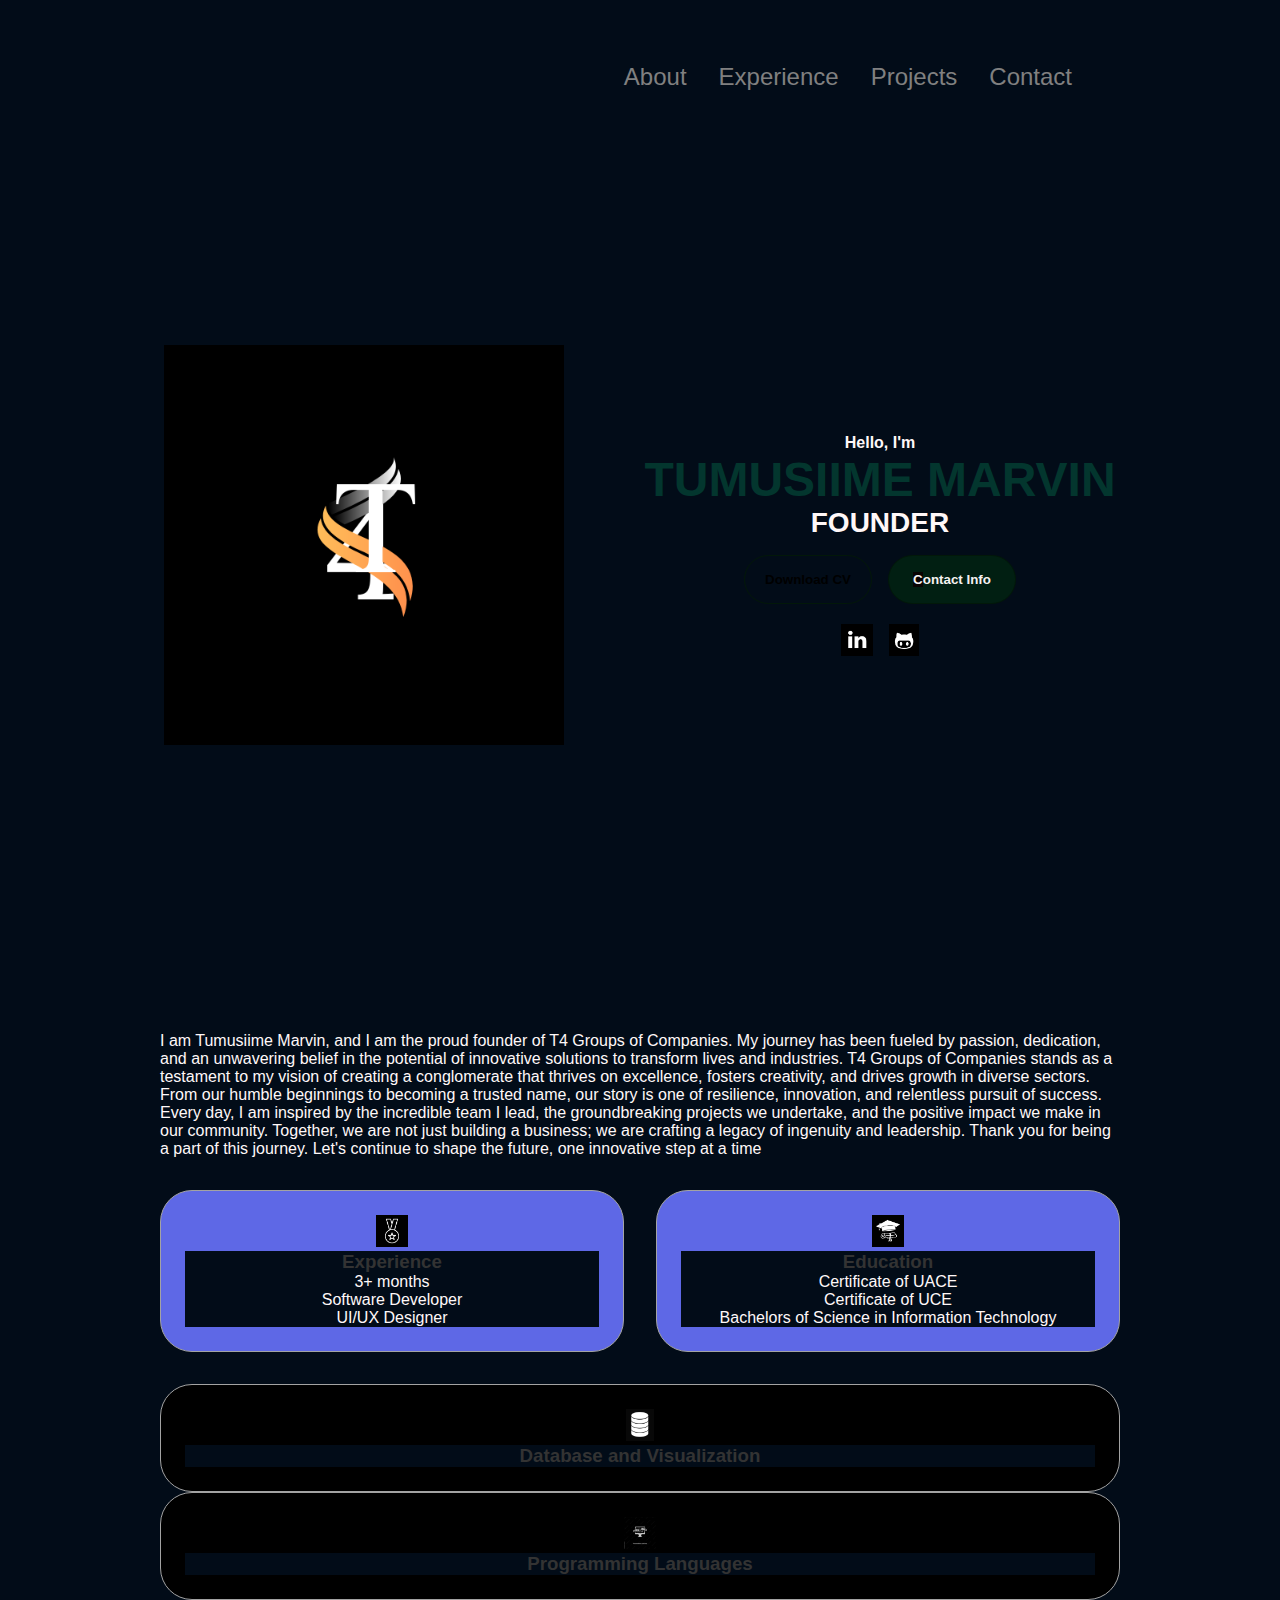
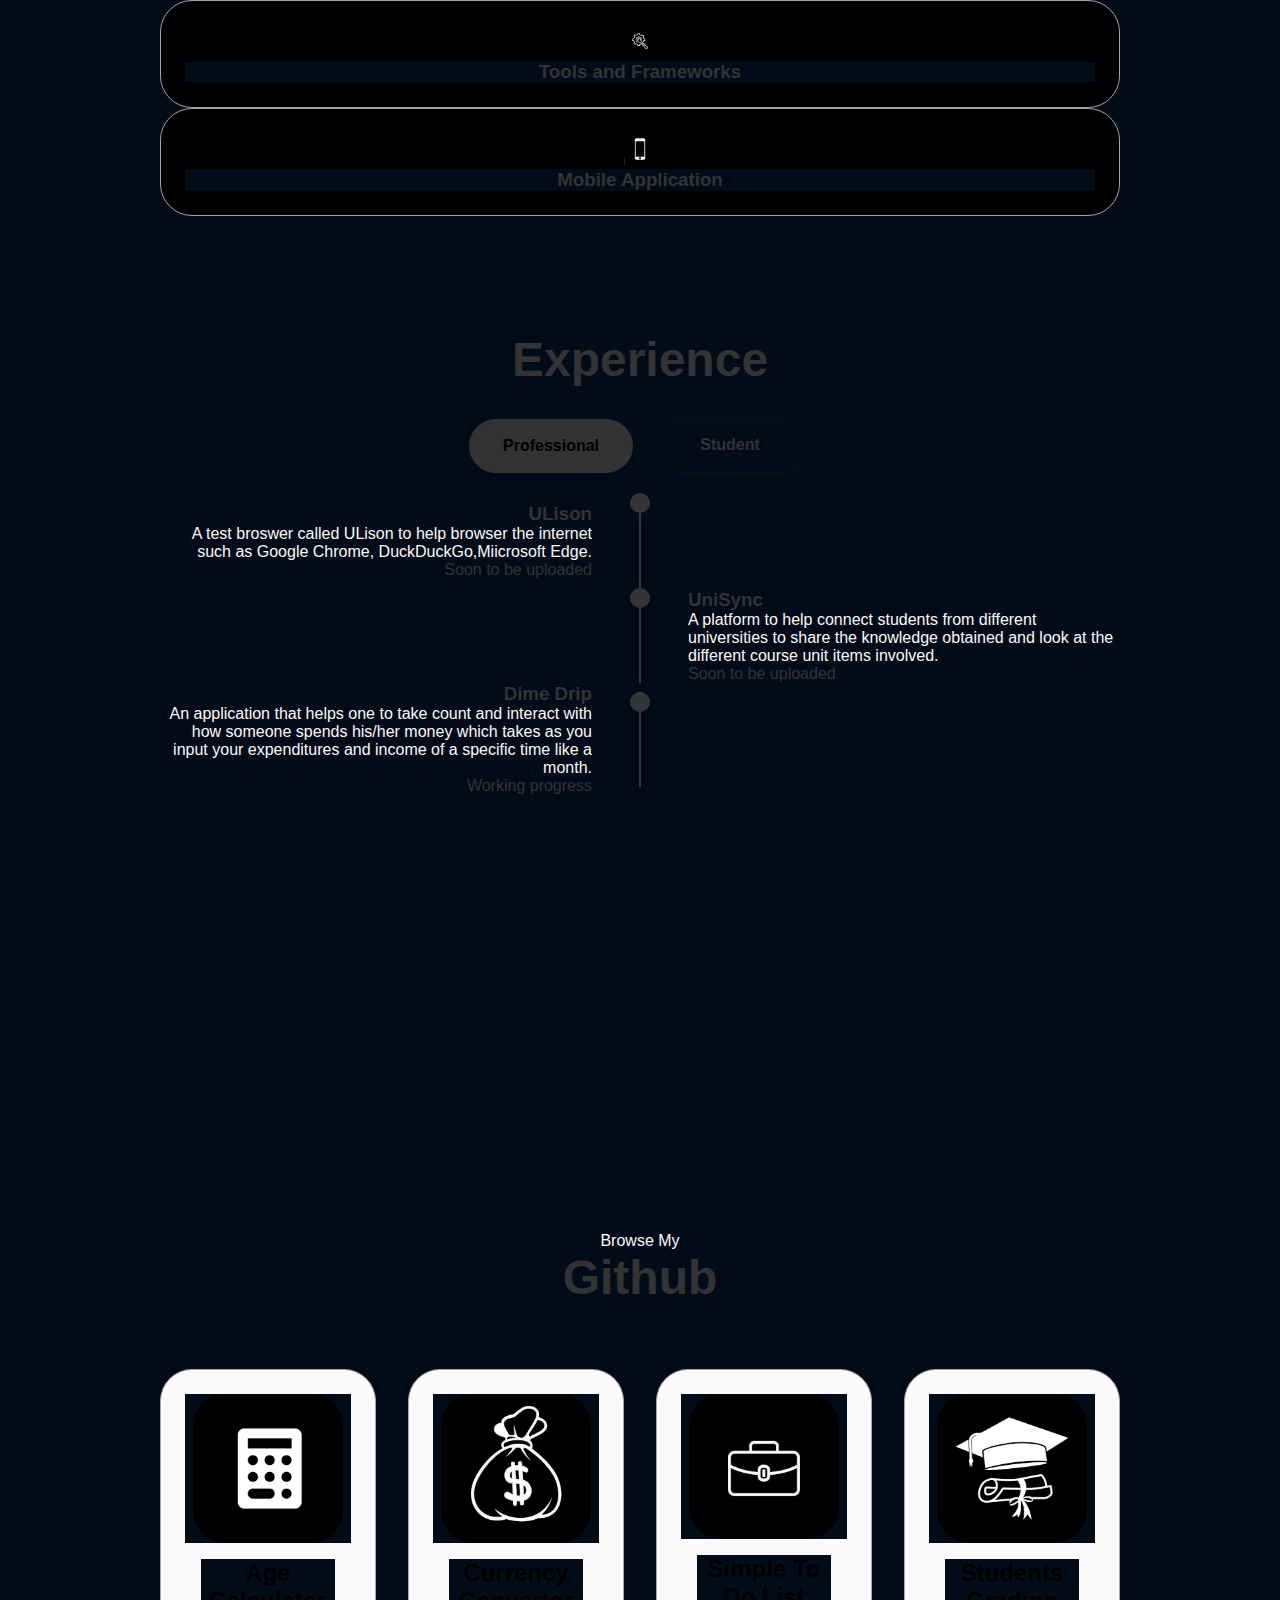
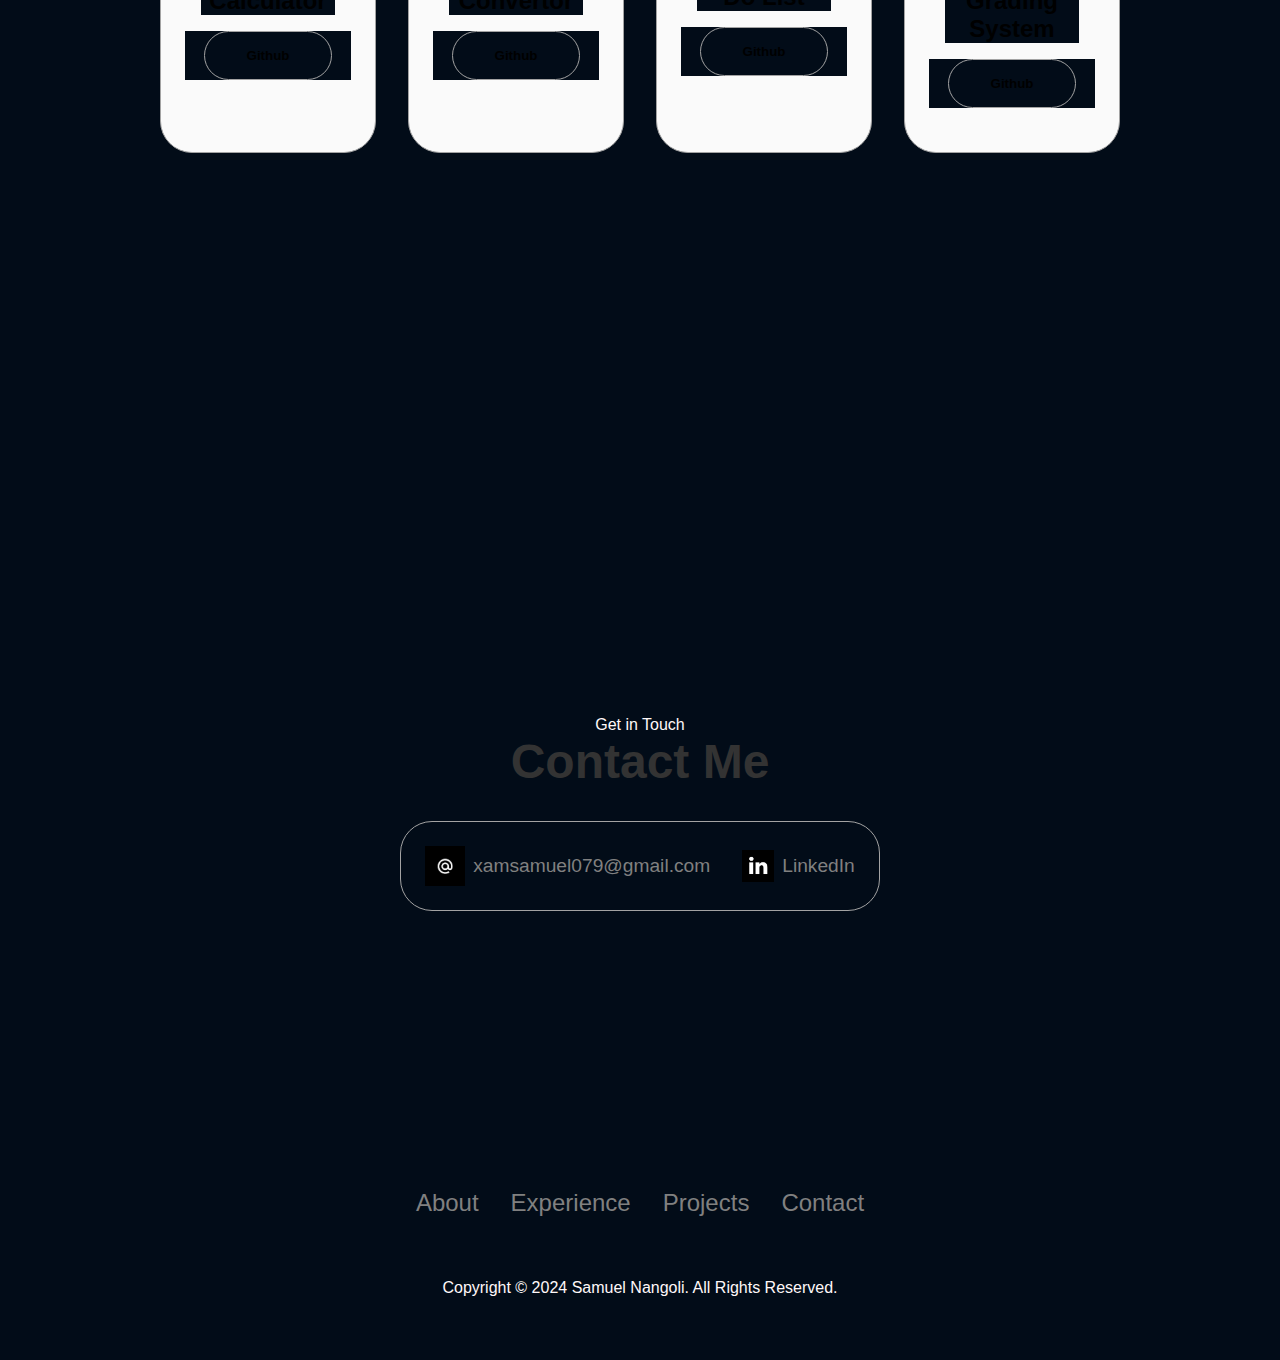
<file: Portifolio 2.0/index.html>
<!DOCTYPE html>
<html lang="en">
<head>
    <meta charset="UTF-8">
    <meta http-equiv="X-UA-Compatible" content="IE=edge"/>
    <meta name="viewport" content="width=device-width, initial-scale=1.0">
    <title>Samuel Nangoli Portfolio</title>
    <link rel="stylesheet" href="style.css">
    <link rel="stylesheet" href="samson.css">
</head>
<body class="bby">
    <nav id="desktop-nav">
        <div style="border: #5E68E6;"></div>
        <div>
            <ul class="nav-links">
                <li><a href="#about">About</a></li>
                <li><a href="#experience">Experience</a></li>
                <li><a href="#projects">Projects</a></li>
                <li><a href="#contact">Contact</a></li>
            </ul>
        </div>
    </nav>

    <nav id="hamburger-nav">
        <div class="logo"></div>
        <div class="hamburger-menu">
            <div class="hamburger-icon" onclick="toggleMenu()">
                <span></span>
                <span></span>
                <span></span>
            </div>
            <div class="menu-links">
                <li><a href="#about" onclick="toggleMenu()">About</a></li>
                <li><a href="#experience" onclick="toggleMenu()">Experience</a></li>
                <li><a href="#projects" onclick="toggleMenu()">Projects</a></li>
                <li><a href="#contact" onclick="toggleMenu()">Contact</a></li>
            </div>
        </div>
    </nav>

    <section id="profile">
        <div class="section__pic-container">
            <img src="T.png" alt="T4 GROUP OF COMPANIES AND CO-OPERATIONS">
        </div>
        <div class="section__text">
            <p class="section__text__p1">Hello, I'm</p>
            <h1 class="title" style="color: rgb(3, 54, 46);">TUMUSIIME MARVIN</h1>
            <p class="section__text__p2">FOUNDER</p>
            <div class="btn-container">
                <button class="btn btn-color-2">Download CV</button>
                <button class="btn btn-color-1" onclick="location.href='./#contact'">Contact Info</button>
            </div>
            <div id="socials-container">    
                <img src="Linkedin.png" alt="My Linkedin Profile" class="icon" onclick="location.href='https://https://www.linkedin.com/in/samuelnangoli'">
                <img src="git2.png" alt="My Github Profile" class="icon" onclick="location.href='https://github.com/samtrent17'">
            </div>
        </div>
    </section>

    <section id="about">
        <p 
        <div class="about-details-container">
            <div class="text-container">
                <p>
                    I am Tumusiime Marvin, and I am the proud founder of T4 Groups of Companies. My journey has been fueled by passion, dedication, and an unwavering belief in the potential of innovative solutions to transform lives and industries.

T4 Groups of Companies stands as a testament to my vision of creating a conglomerate that thrives on excellence, fosters creativity, and drives growth in diverse sectors. From our humble beginnings to becoming a trusted name, our story is one of resilience, innovation, and relentless pursuit of success.

Every day, I am inspired by the incredible team I lead, the groundbreaking projects we undertake, and the positive impact we make in our community. Together, we are not just building a business; we are crafting a legacy of ingenuity and leadership.

Thank you for being a part of this journey. Let's continue to shape the future, one innovative step at a time
                </p>
              </div>
          <div class="about-containers">
            <div class="details-container" style="background-color: #5E68E6;">
              <img src="award1.png" alt="Experience icon" class="icon"/>
              <h3>Experience</h3>
              <p>3+ months <br />Software Developer <br />UI/UX Designer</p>
            </div>
            <div class="details-container"style="background-color: #5E68E6;">
              <img src="grade.png" alt="Education icon" class="icon"/>
              <h3>Education</h3>
              <p>Certificate of UACE <br />Certificate of UCE <br />Bachelors of Science in Information Technology </p>
            </div>
          </div>

          
            </div>
            <div class="details-container">
              <img src="database.png" alt="Education icon" class="icon"/>
              <h3>Database and Visualization</h3>
            </div>
            <div class="details-container">
                <img src="programming.jpg" alt="Education icon" class="icon"/>
                <h3>Programming Languages</h3>
            </div>
            <div class="details-container">
                <img src="tools.jpg" alt="Education icon" class="icon"/>
                <h3>Tools and Frameworks</h3>
            </div>
            <div class=" details-container">
                <img src="mobile application.jpg" alt="Education icon" class="icon"/>
                <h3>Mobile Application</h3>
            </div>
          </div>
        </div>
      </div>
    </section>

    <section id="experience">
        <p class="section__text__p1"></p>
        <h1 class="title">Experience</h1>

        <div class="experience-details-container">
            <div class="btn-container">
            <!-- <button class="btn btn-color-1">Professional</button>
                <button class="btn btn-color-2 project-btn">Extracurricular</button>
            -->
                <input type="radio" id="professional" name="experience-type" checked onclick="showTimeline()">
                <label for="professional" class="btn">Professional</label>
    
                <input type="radio" id="extracurricular" name="experience-type" onclick="showTimeline()">
                <label for="extracurricular" class="btn btn-color-2">Student</label>
            </div>

            <div class="timeline professional-timeline" id="professional-timeline">
                <div class="timeline-row">
                    <div class="timeline-content left">
                        <h3>ULison</h3>
                        <p>A test broswer called ULison to help browser the internet such as Google Chrome, DuckDuckGo,Miicrosoft Edge.</p>
                        <span>Soon to be uploaded</span>
                    </div>
                    <div class="timeline-marker">
                        <span class="circle"></span>
                        <span class="line"></span>
                    </div>
                    <div class="timeline-content right"></div>
                </div>

                <div class="timeline-row">
                    <div class="timeline-content left"></div>
                    <div class="timeline-marker">
                        <span class="circle"></span>
                        <span class="line"></span>
                    </div>
                    <div class="timeline-content right">
                        <h3>UniSync</h3>
                        <p>A platform to help connect students from different universities to share the knowledge obtained and look at the different course unit items involved.</p>
                        <span>Soon to be uploaded</span>
                    </div>
                </div>

                <div class="timeline-row">
                    <div class="timeline-content left">
                        <h3>Dime Drip</h3>
                        <p>An application that helps one to take count and interact with how someone spends his/her money which takes as you input your expenditures and income of a specific time like a month.</p>
                        <span>Working progress</span>
                    </div>
                    <div class="timeline-marker">
                        <span class="circle"></span>
                        <span class="line"></span>
                    </div>
                    <div class="timeline-content right"></div>
                </div>
            </div> <!--timeline-->

            <div class="timeline extracurricular-timeline" id="extracurricular-timeline">
                <div class="timeline-row">
                    <div class="timeline-content left">
                        <h3></h3>
                        <p></p>
                        <span></span>
                    </div>
                    <div class="timeline-marker">
                        <span class="circle"></span>
                        <span class="line"></span>
                    </div>
                    <div class="timeline-content right"></div>
                </div>

                <div class="timeline-row">
                    <div class="timeline-content left"></div>
                    <div class="timeline-marker">
                        <span class="circle"></span>
                        <span class="line"></span>
                    </div>
                    <div class="timeline-content right">
                        <h3></h3>
                        <p></p>
                        <span></span>
                    </div>
                </div>

                <div class="timeline-row">
                    <div class="timeline-content left">
                        <h3></h3>
                        <p></p>
                        <span></span>
                    </div>
                    <div class="timeline-marker">
                        <span class="circle"></span>
                        <span class="line"></span>
                    </div>
                    <div class="timeline-content right"></div>
                </div>

                <div class="timeline-row">
                    <div class="timeline-content right">
                    </div>
                    <div class="timeline-marker">
                        <span class="circle"></span>
                        <span class="line"></span>
                    </div>
                    <div class="timeline-content right">
                        <h3></h3>
                        <p></p>
                        <span></span>
                    </div>
                </div>

                <div class="timeline-row">
                    <div class="timeline-content left">
                        <h3></h3>
                        <p></p>
                        <span></span>
                    </div>
                    <div class="timeline-marker">
                        <span class="circle"></span>
                        <span class="line"></span> 
                    </div>
                    <div class="timeline-content right"></div>
                </div>
            </div> <!--timeline-->
        </div> 
    </section>

    <section id="projects">
        <p class="section__text__p1">Browse My</p>
        <h1 class="title">Github</h1>
        
        <div class="experience-details-container">
        <div class="about-containers">
            <div class="details-container color-container">
                <div class="article-container">
                    <img src="Calculator.png" alt="Project 1" class="project-img">
                </div>
                <h2 class="experience-sub-title project-title">Age Calculator</h2>
                <div class="btn-container">
                    <button class="btn btn-color-2 project-btn" onclick="location.href='https://github.com/samtrent17/Age-Calculator'">Github</button>
                </div>
            </div>
            <div class="details-container color-container">
                <div class="article-container">
                    <img src="currency.png" alt="Project 2" class="project-img">
                </div>
                <h2 class="experience-sub-title project-title">Currency Convertor</h2>
                <div class="btn-container">
                    <button class="btn btn-color-2 project-btn" onclick="location.href='https://github.com/komoireashiraf/Drawing-Application'">Github</button>
                </div>
            </div>
            <div class="details-container color-container">
                <div class="article-container">
                    <img src="work1.jpg" alt="Project 3" class="project-img">
                </div>
                <h2 class="experience-sub-title project-title">Simple To Do List</h2>
                <div class="btn-container">
                    <button class="btn btn-color-2 project-btn" onclick="location.href='https://github.com/komoireashiraf/brick-game'">Github</button>
                </div>
            </div>
            <div class="details-container color-container">
                <div class="article-container">
                    <img src="grade.png" alt="Project 3" class="project-img">
                </div>
                <h2 class="experience-sub-title project-title">Students Grading System</h2>
                <div class="btn-container">
                    <button class="btn btn-color-2 project-btn" onclick="location.href='https://github.com/komoireashiraf/brick-game'">Github</button>
                </div>
            </div>
        </div>
        </div>
    </section>

    <section id="contact">
        <p class="section__text__p1">Get in Touch</p>
        <h1 class="title">Contact Me</h1>
        <div class="contact-info-upper-container">
            <div class="contact-info-container">
                <img src="email.jpg" alt="Email icon" class="icon contact-icon email-icon">
                <p><a href="mailto:xamsamuel079@gmail.com">xamsamuel079@gmail.com</a></p>
            </div>
            <div class="contact-info-container">
                <img src="Linkedin.png" alt="linkedin icon" class="icon contact-icon">
                <p><a href="https://www.linkedin.com/in/samuelnangoli">LinkedIn</a></p>
            </div>
        </div>

    </section>

    <footer>
        <nav>
            <div>
                <ul class="nav-links">
                    <li><a href="#about">About</a></li>
                    <li><a href="#experience">Experience</a></li>
                    <li><a href="#projects">Projects</a></li>
                    <li><a href="#contact">Contact</a></li>
                </ul>
            </div>
        </nav>
        <p>Copyright &#169; 2024 Samuel Nangoli. All Rights Reserved.</p>
    </footer>

    <script src="script.js"></script>
</body>
</html>
</file>
<file: Portifolio 2.0/style.css>
* {
    margin: 0;
    padding: 0;
    background-color: #020c18;
}

body {
    font-family: "Poppins", sans-serif;    
    background-color: #020c18;
    color: #333;
}


html{
    scroll-behavior: smooth;
}

p{
    color: #fff8f8;
}

a, .btn{
    transition: all 300ms ease;
}

nav, .nav-links {
    display: flex;
}

nav {
    justify-content: space-around;
    align-items: center;
    height: 17vh;
}

.nav-links {
    gap: 2rem;
    list-style: none;
    font-size: 1.5rem;
}

a {
    color: grey;
    text-decoration: none;
    text-decoration-color: black;
}

a:hover {
    color: grey;
    text-decoration: underline;
    text-underline-offset: 1rem;
    text-decoration-color: rgb(181,181,181);
}

.logo{
    font-size: 2rem;
}

.logo:hover{
    cursor: default;
    margin-top: 50%;
    padding-inline:50px;
}

#hamburger-nav{
    display: none;
}

.hamburger-menu {
    position: relative;
    display: inline-block;
}

.hamburger-icon {
    display: flex;
    flex-direction: column;
    justify-content: space-between;
    height: 24px;
    width: 30px;
    cursor: pointer;
}

.hamburger-icon span {
    width: 100%;
    height: 2px;
    background-color: black;
    transition: all 0.3 ease-in-out;
}

.menu-links {
    position: absolute;
    top: 100%;
    right: 0;
    background-color:#91A5A7;
    width: fit-content;
    max-height: 0;
    overflow: hidden;
    transition: all 0.3 ease-in-out;
}

.menu-links a {
    display: block;
    padding: 10px;
    text-align: center;
    font-size: 1.5rem;
    color: black;
    text-decoration: none;
    transition: all 0.3 ease-in-out;    
}

.menu-links li {
    list-style: none;
}

.menu-links.open {
    max-height: 300px;
}

.hamburger-icon.open span:first-child{
    transform: rotate(45deg) translate(10px, 5px);
}

.hamburger-icon.open span:nth-child(2){
    opacity: 0;
}

.hamburger-icon.open span:last-child{
    transform: rotate(-45deg) translate(10px, -5px);
}

.hamburger-icon span:first-child {
    transform: none;
}

.hamburger-icon span:first-child {
    opacity: 1;
}

.hamburger-icon span:first-child {
    transform: none;
}

section { 
    padding-top: 4vh;
    height: 100vh;
    margin: 0 10rem;
    box-sizing: border-box;
    min-height: fit-content;
}

.section-container{
    display: flex;
}

#profile {
    display: flex;
    justify-content: center;
    gap: 5rem;
    height: 80vh;
}

.section__pic-container {
    display: flex;
    height: 400px;
    width: 400px;
    margin: auto 0;
}

.section__text {
    align-self: center;
    text-align: center;
}

.section__text p {
    font-weight: 600;
}

.section__text__p1 {
    text-align: center;
}

.section__text__p2 {
    font-size: 1.75rem;
    margin-bottom: 1rem;
}

.title {
    font-size: 3rem;
    text-align: center;
}

#socials-container {
    display: flex;
    justify-content: center;
    margin-top: 1rem;
    gap: 1rem;
}

.icon {
    cursor: pointer;
    height: 2rem;
}

.btn-container {
    display: flex;
    justify-content: center;
    gap: 1rem;
    margin-bottom: 20px;
}

.btn {
    font-weight: 600;
    transition: all 300ms ease;
    padding: 1rem;
    width: 8rem;
    border-radius: 2rem;
}

.btn-color-1, .btn-color-2 {
    border: rgb(2, 24, 9) 0.1rem solid;
}

.btn-color-1:hover, .btn-color-2:hover {
    cursor: pointer;
}

.btn-color-1, .btn-color-2:hover {
    background: rgb(1, 31, 18);
    color: rgb(245, 241, 241);
}


.btn-color-1::first-letter{
    background: rgb(9, 4, 4);
    display: flow-root;
}

.btn-color-2 {
    background: none;
}

.btn-color-2:hover {
    border: rgb(255,255,255) 0.1rem solid;
}

.btn-container{
    gap: 1rem;
}

.image-container {
    display: flex;
    justify-content: center; /* Center horizontally */
    align-items: center; /* Center vertically if needed */
}

.image {
    width: 400px;
    height: 400px;
    object-fit: cover; /* Ensures the image fits the container dimensions */
}

.about-containers {
    gap: 2rem;
    margin-bottom: 2rem;
    margin-top: 2rem;
  }
  
  .about-details-container {
    justify-content: center;
    flex-direction: column;
  }
  
  .about-containers,
  .about-details-container {
    display:  flex;
    
  }

.details-container {
    padding: 1.5rem;
    flex: 1 ;
    background: black;
    border-radius: 2rem;
    border: rgb(53, 53, 53) 0.1rem solid;
    border-color: rgb(163, 163, 163);
    text-align: center;
  }

  .details-container:hover {
    background: rgb(200, 200, 200);
    border-color: rgb(150, 150, 150);
  }

  .experience-details-container {
    display: flex;
    justify-content: center;
    flex-direction: column;
    margin-top: 2rem;
  }

  .article-container {
    display: flex;
    text-align: initial;
    flex-wrap: wrap;
    flex-direction: row;
    gap: 2.5rem;
    justify-content: space-around;
  }

  .color-container {
    border-color: rgb(163, 163, 163);
    background: rgb(250,250,250);
  }

  .project-img {
    border-radius: 2rem;
    width: 90%;
    height: 90%;
  }

  .project-title {
    margin: 1rem;
    color: black;
  }

  .project-btn {
    color: black;
    border-color: rgb(163, 163, 163);
  }

#contact {
    display: flex;
    justify-content: center;
    flex-direction: column;
    height: 70vh;
}

.contact-info-upper-container {
    display: flex;
    justify-content: center;
    border-radius: 2rem;
    border: rgb(53, 53, 53) 0.1rem solid;
    border-color: rgb(163, 163, 163);
    background: (250,250,250);
    margin: 2rem auto;
    padding: 0.5rem ;
}

.contact-info-container {
    display: flex;
    align-items: center;
    justify-content: center;
    gap: 0.5rem;
    margin: 1rem;
}

.contact-info-container p {
    font-size: larger;
}

.contact-icon{
    cursor: default;
}

.email-icon {
    height: 2.5rem;
}

footer {
    height: 26vh;
    margin: 0 1rem;
}

footer p{
    text-align: center;
}

.timeline {
    width: 100%;
    position: relative;
  }
  
  .timeline-row {
    display: flex;
    justify-content: space-between;
    align-items: center;
  }
  
  .timeline-content {
    width: 45%;
    padding: 10px;
  }
  
  .left {
    text-align: right;
    justify-content: flex-start;
    padding: 0;
  }
  
  .right {
    text-align: left;
    padding: 0;
  }
  
  .timeline-marker {
    display: flex;
    flex-direction: column;
    align-items: center;
    justify-content: center;
    width: 10%;
  }
  
  .circle {
    width: 20px;
    height: 20px;
    background-color: rgb(53,53,53);
    border-radius: 50%;
  }
  
  .line {
    width: 2px;
    height: 75px;
    background-color: rgb(53,53,53);
    flex-grow: 1;
  }

  input[type="radio"] {
    display: none;
}

input[type="radio"]:checked + label {
    background-color: #333;
    color: black;
}
  
  label {
    font-weight: 600;
    transition: all 300ms ease;
    padding: 1rem;
    width: 8rem;
    border-radius: 2rem;
    text-align: center;
    border: 2px solid #333;
    cursor: pointer;
}

label:hover {
    background-color: #555;
    color: black;
}

.extracurricular-timeline {
    display: none; 
}

.text-container {
    margin-bottom: 20px;
}
</file>
<file: Portifolio 2.0/samson.css>
@media screen and (max-width: 1400px) {
    #profile {
        height: 83vh;
        margin-bottom: 6rem;
    }

    .about-containers{
        flex-wrap: wrap;
    }

}

@media screen and (max-width: 1200px) {
    #desktop-nav {
        display: none;
    }
    #hamburger-nav {
        display: flex;
    }
    #experience, .experience-details-container {
        margin-top: 2rem;
    }

    #profile, .section-container {
        display: block;
    }

    section, .section-container {
        height: fit-content;
    }

    section {
        margin: 0 5%;
    }

    .section__pic-container {
        width: 275px;
        height: 275px;
        margin: 0 auto 2rem;
    }

    .about-containers {
        margin-top: 0;
    }
}

@media screen and (max-width: 600px) {
    #contact, footer {
        height: 40vgh;
    }

    #profile {
        height: 83vh;
        margin-bottom: 0;
    }

    article {
        font-size: 1rem;
    }

    footer nav {
        height: fit-content;
        margin-bottom: 2rem;
    }

    .about-containers, .contact-info-upper-container, .btn-container {
        flex-wrap: wrap;
    }

    .contact-info-container {
        margin: 0;
    }

    .contact-info-container p, .nav-links li a {
        font-size: 1rem;
    }

    .experience-sub-title {
        font-size: 1.25rem;
    }

    .logo {
        font-size: 1.5rem;
    }

    .nav-links {
        flex-direction: column;
        gap: 0.5 rem;
        text-align: center;
    }

    .section__pic-container {
        width: auto;
        height: 46vw;
        justify-content: center;
    }

    .section__text__p2 {
        font-size: 1.25rem;
    }

    .title {
        font-size: 2rem;
    }

    .text-container {
        text-align: justify;
    }
}
</file>
